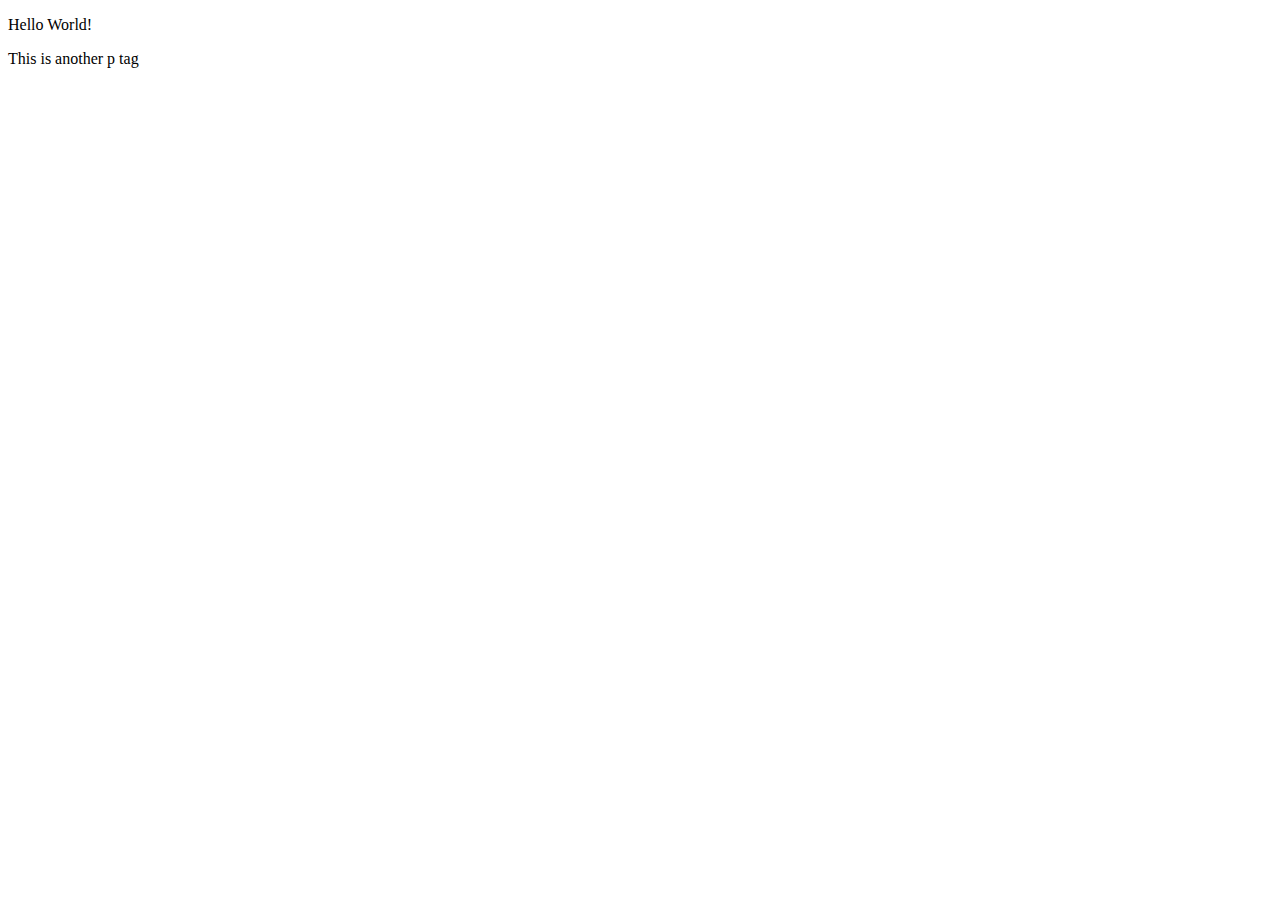
<file: Day1/index.html>
<!DOCTYPE html>
<html>
  <head>
    <script src="jquery-1.12.3.min.js" charset="utf-8"></script>

  </head>
  <body>
    <p>Hello World!</p>
    <p>
      This is another p tag
    </p>
    <div class="container"></div> 
    <script src="app.js" charset="utf-8"></script>

  </body>
</html>



<!-- <p>I like pizza.</p>
<h1 id="title">jQuery Exercises</h1>
<button class="js-tacos">Tacos</button>
<button data-action="do stuff">Do stuff</button> -->
</file>
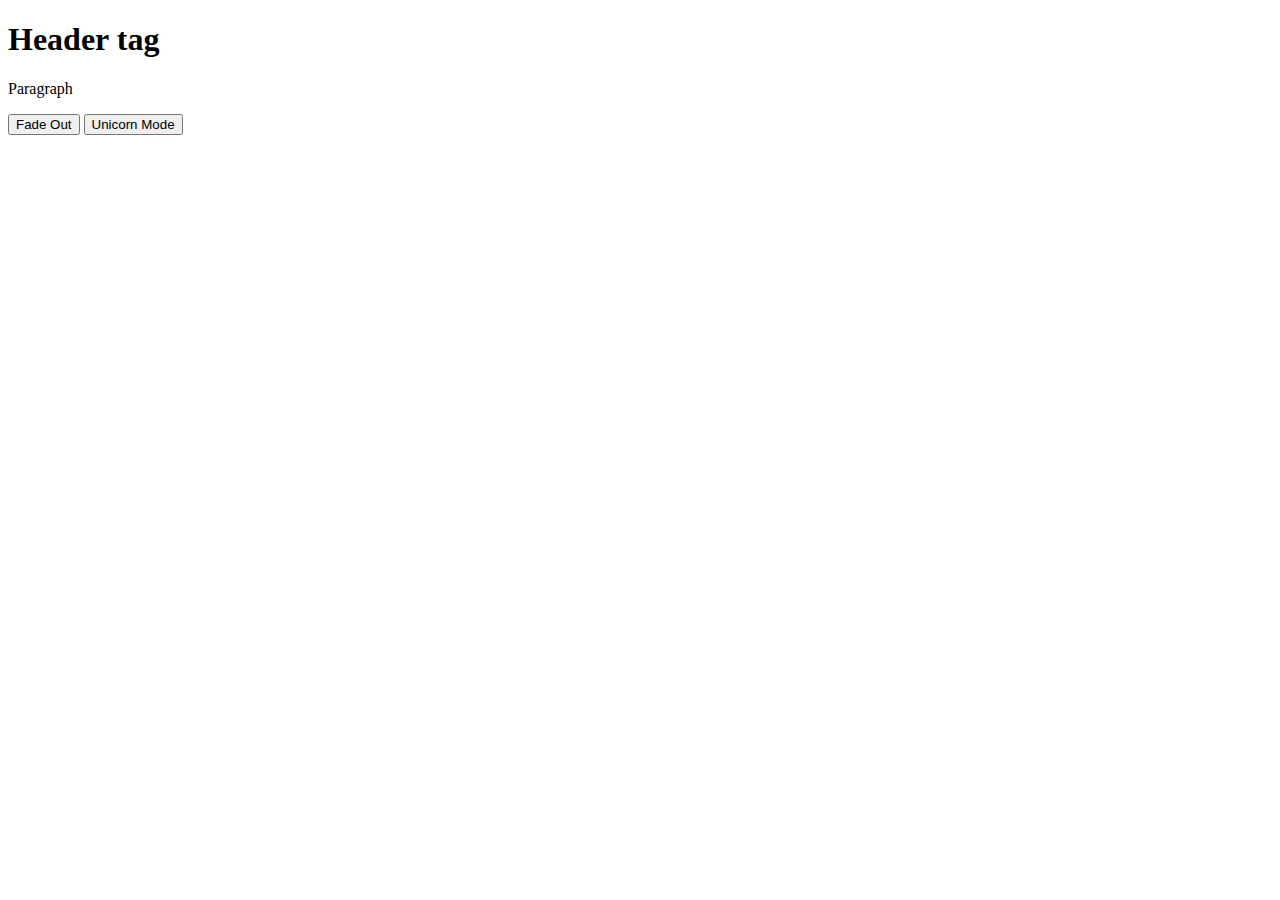
<file: Day2/index.html>
<!DOCTYPE html>
<html>
  <head>
    <meta charset="utf-8">
    <script src="jquery.js" charset="utf-8"></script>
    <script src="app.js" charset="utf-8"></script>
    <title></title>
  </head>
  <body>
    <div class="container">
      <h1>Header tag</h1>
      <p>
        Paragraph
      </p>
    </div>

    <button type="button" name="Fade Out">Fade Out</button>
    <button type="button" name="button">Unicorn Mode</button>
  </body>
</html>
</file>
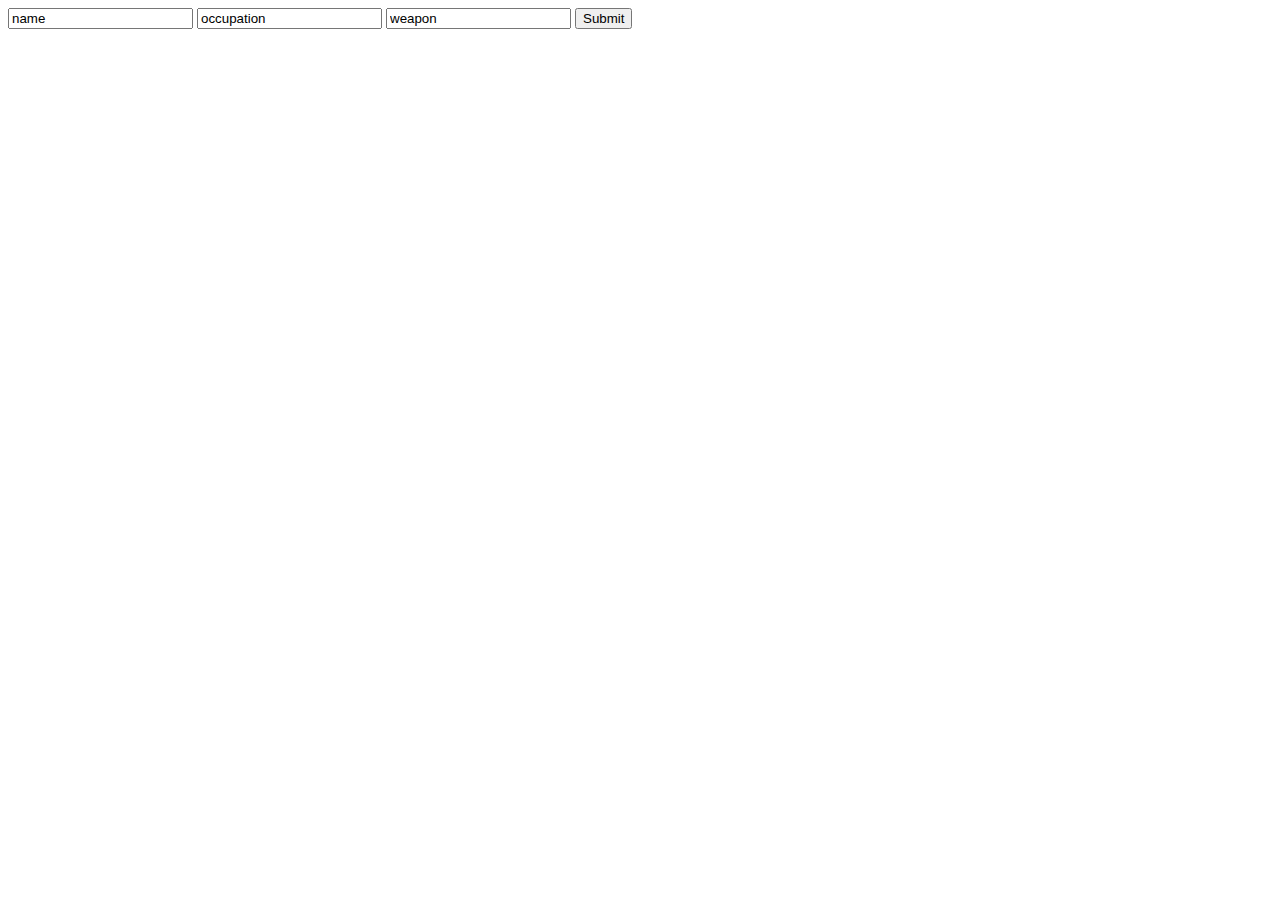
<file: Day3/index.html>
<!DOCTYPE html>
<html>
  <head>
    <meta charset="utf-8">
    <script src="jquery.js" charset="utf-8"></script>
    <script src="app.js" charset="utf-8"></script>
    <title></title>
  </head>
  <body>
    <div class="character"></div>

    <form id="new_character" action="index.html" method="post">
      <input type="text" name="name" value="name">
      <input type="text" name="occupation" value="occupation">
      <input type="text" name="weapon" value="weapon">
      <button class="submit" type="button" name="submit">Submit</button>
    </form>



  </body>
</html>
</file>
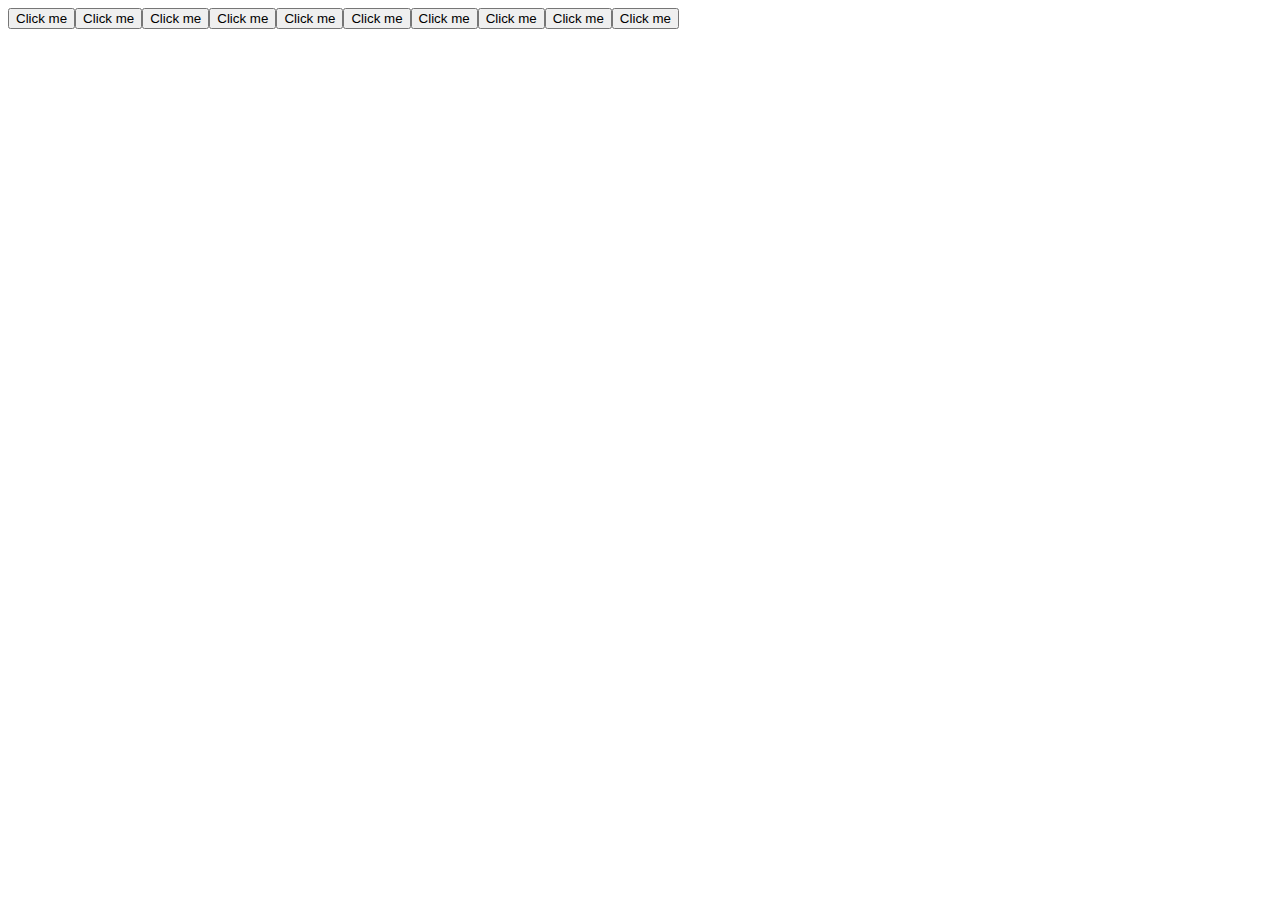
<file: Day4/index.html>
<!DOCTYPE html>
<html>
  <head>
    <meta charset="utf-8">
    <script src="jquery.js" charset="utf-8"></script>
    <script src="app.js" charset="utf-8"></script>
    <title></title>
  </head>
  <body>
    <div class="container"></div>
  </body>
</html>
</file>
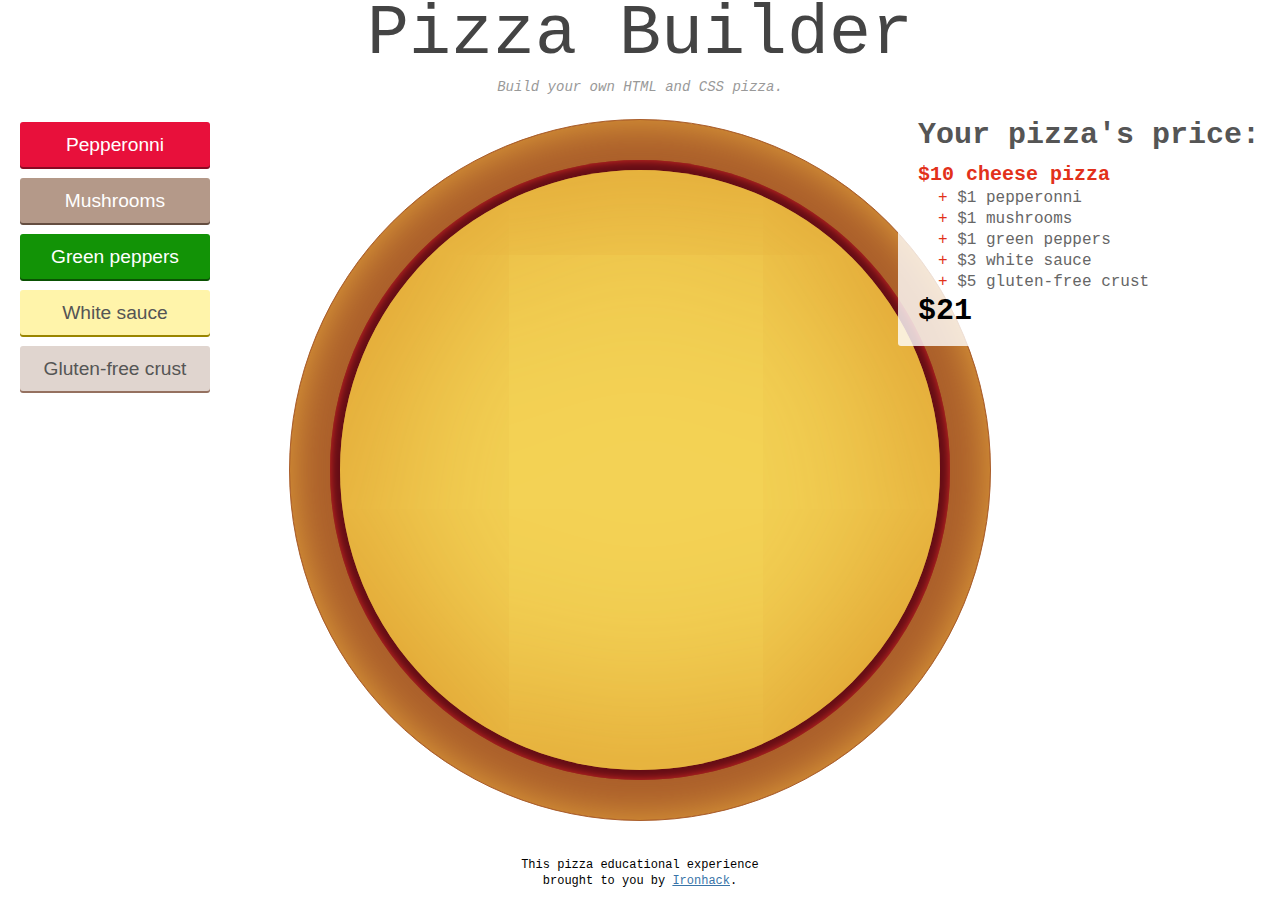
<file: Day1/PairProgrammingPizza/index.html>
<!doctype html>
<html>
  <head>
    <title>Pizza Builder</title>
    <link rel="stylesheet" href="pizza.css">
  </head>

  <body>
    <!-- Begin Header -->
    <header>
      <h1>Pizza Builder</h1>
      <p class="description">Build your own HTML and CSS pizza.</p>
    </header>
    <!-- End Header -->

    <!-- Controls -->
    <div class="panel controls">
      <ul>
        <li>
          <button class="btn btn-pepperonni active">Pepperonni</button>
        </li>
        <li>
          <button class="btn btn-mushrooms active">Mushrooms</button>
        </li>
        <li>
          <button class="btn btn-green-peppers active">Green peppers</button>
        </li>
        <li>
          <button class="btn btn-sauce active">White sauce</button>
        </li>
        <li>
          <button class="btn btn-crust active">Gluten-free crust</button>
        </li>
      </ul>
    </div>
    <!-- End Controls -->

    <!-- Price -->
    <aside class="panel price">
      <h2>Your pizza's price</h2>

      <b>$10 cheese pizza</b>
      <ul>
        <li>$1 pepperonni</li>
        <li>$1 mushrooms</li>
        <li>$1 green peppers</li>
        <li>$3 white sauce</li>
        <li>$5 gluten-free crust</li>
      </ul>
      <strong id="total">$21</strong>
    </aside>
    <!-- End Price -->

    <!-- Begin Pizza -->
    <div id="pizza">
      <section class="green-pepper one"></section>
      <section class="green-pepper two"></section>
      <section class="green-pepper three"></section>
      <section class="green-pepper four"></section>
      <section class="green-pepper five"></section>
      <section class="green-pepper six"></section>
      <section class="green-pepper seven"></section>
      <section class="green-pepper eight"></section>
      <section class="green-pepper nine"></section>
      <section class="green-pepper ten"></section>

      <section class="green-pepper eleven"></section>
      <section class="green-pepper twelve"></section>
      <section class="green-pepper thirteen"></section>
      <section class="green-pepper fourteen"></section>
      <section class="green-pepper fifteen"></section>
      <section class="green-pepper sixteen"></section>
      <section class="green-pepper seventeen"></section>
      <section class="green-pepper eightteen"></section>
      <section class="green-pepper nineteen"></section>
      <section class="green-pepper twenty"></section>

      <section class="green-pepper twenty-one"></section>

      <section class="mushroom one">
        <div class="cap">1</div>
        <div class="stem"></div>
      </section>

      <section class="mushroom two">
        <div class="cap">2</div>
        <div class="stem"></div>
      </section>

      <section class="mushroom three">
        <div class="cap">3</div>
        <div class="stem"></div>
      </section>

      <section class="mushroom four">
        <div class="cap">4</div>
        <div class="stem"></div>
      </section>

      <section class="mushroom five">
        <div class="cap">5</div>
        <div class="stem"></div>
      </section>

      <section class="mushroom six">
        <div class="cap">6</div>
        <div class="stem"></div>
      </section>

      <section class="mushroom seven">
        <div class="cap">7</div>
        <div class="stem"></div>
      </section>

      <section class="mushroom eight">
        <div class="cap">8</div>
        <div class="stem"></div>
      </section>

      <section class="mushroom nine">
        <div class="cap">9</div>
        <div class="stem"></div>
      </section>

      <section class="mushroom ten">
        <div class="cap">10</div>
        <div class="stem"></div>
      </section>

      <section class="mushroom eleven">
        <div class="cap">11</div>
        <div class="stem"></div>
      </section>

      <section class="mushroom twelve">
        <div class="cap">12</div>
        <div class="stem"></div>
      </section>

      <section class="mushroom thirteen">
        <div class="cap">13</div>
        <div class="stem"></div>
      </section>

      <section class="mushroom fourteen">
        <div class="cap">14</div>
        <div class="stem"></div>
      </section>

      <section class="mushroom fifteen">
        <div class="cap">15</div>
        <div class="stem"></div>
      </section>

      <section class="mushroom sixteen">
        <div class="cap">16</div>
        <div class="stem"></div>
      </section>

      <section class="mushroom seventeen">
        <div class="cap">17</div>
        <div class="stem"></div>
      </section>

      <section class="mushroom eighteen">
        <div class="cap">18</div>
        <div class="stem"></div>
      </section>

      <section class="mushroom nineteen">
        <div class="cap">19</div>
        <div class="stem"></div>
      </section>

      <section class="mushroom twenty">
        <div class="cap">20</div>
        <div class="stem"></div>
      </section>

      <section class="mushroom twenty-one">
        <div class="cap">21</div>
        <div class="stem"></div>
      </section>

      <section class="mushroom twenty-two">
        <div class="cap">22</div>
        <div class="stem"></div>
      </section>

      <section class="mushroom twenty-three">
        <div class="cap">23</div>
        <div class="stem"></div>
      </section>

      <section class="mushroom twenty-four">
        <div class="cap">24</div>
        <div class="stem"></div>
      </section>

      <section class="mushroom twenty-five">
        <div class="cap">25</div>
        <div class="stem"></div>
      </section>

      <section class="mushroom twenty-six">
        <div class="cap">26</div>
        <div class="stem"></div>
      </section>

      <section class="mushroom twenty-seven">
        <div class="cap">27</div>
        <div class="stem"></div>
      </section>

      <section class="mushroom twenty-eight">
        <div class="cap">28</div>
        <div class="stem"></div>
      </section>

      <section class="mushroom twenty-nine">
        <div class="cap">29</div>
        <div class="stem"></div>
      </section>

      <section class="mushroom thirty">
        <div class="cap">30</div>
        <div class="stem"></div>
      </section>

      <section class="mushroom thirty-one">
        <div class="cap">31</div>
        <div class="stem"></div>
      </section>

      <section class="mushroom thirty-two">
        <div class="cap">31</div>
        <div class="stem"></div>
      </section>

      <section class="pep one">1</section>
      <section class="pep two">2</section>
      <section class="pep three">3</section>
      <section class="pep four">4</section>
      <section class="pep five">5</section>
      <section class="pep six">6</section>
      <section class="pep seven">7</section>
      <section class="pep eight">8</section>
      <section class="pep nine">9</section>
      <section class="pep ten">10</section>

      <section class="pep eleven">11</section>
      <section class="pep twelve">12</section>
      <section class="pep thirteen">13</section>
      <section class="pep fourteen">14</section>
      <section class="pep fifteen">15</section>
      <section class="pep sixteen">16</section>
      <section class="pep seventeen">17</section>
      <section class="pep eightteen">18</section>
      <section class="pep nineteen">19</section>
      <section class="pep twenty">20</section>

      <section class="pep twenty-one">21</section>
      <section class="pep twenty-two">22</section>
      <section class="pep twenty-three">23</section>
      <section class="pep twenty-four">24</section>
      <section class="pep twenty-five">25</section>
      <section class="pep twenty-six">26</section>
      <section class="pep twenty-seven">27</section>
      <section class="pep twenty-eight">28</section>
      <section class="pep twenty-nine">29</section>
      <section class="pep thirty">30</section>

      <section class="pep thirty-one">31</section>
      <section class="pep thirty-three">33</section>

      <section class="crust">
        <section class="cheese"></section>
        <section class="sauce"></section>
      </section>


    </div>
    <!-- End Pizza -->

    <!-- Begin Crumbs -->
    <p id="crumbs">&there4;</p>
    <!-- End Crumbs -->

    <!-- Footer -->
    <footer>
      <p>
        This pizza educational experience<br />
        brought to you by
        <a href="http://ironhack.com" target="_blank">Ironhack</a>.
      </p>
    </footer>
    <!-- Footer -->

    <script src="jquery-2.1.4.js"></script>
    <script src="pizza.js"></script>
  </body>
</html>
</file>
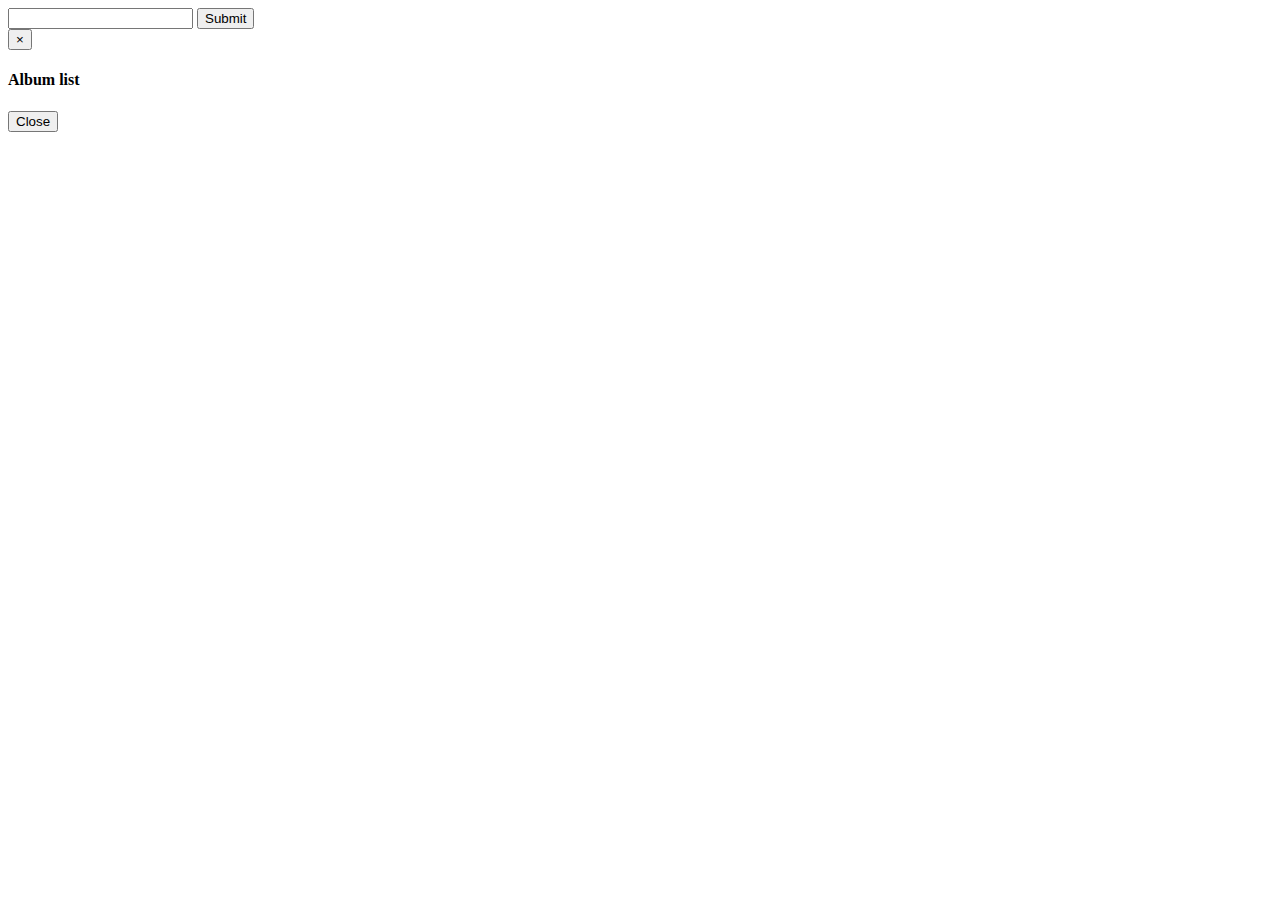
<file: Day3/spotify_artist_search/index.html>
<!DOCTYPE html>
<html>
  <head>
    <meta charset="utf-8">

    <script src="jquery.js" charset="utf-8"></script>
    <script src="https://maxcdn.bootstrapcdn.com/bootstrap/3.3.6/js/bootstrap.min.js" integrity="sha384-0mSbJDEHialfmuBBQP6A4Qrprq5OVfW37PRR3j5ELqxss1yVqOtnepnHVP9aJ7xS" crossorigin="anonymous"></script>
    <script src="app.js" charset="utf-8"></script>

    <link rel="stylesheet" href="https://maxcdn.bootstrapcdn.com/bootstrap/3.3.6/css/bootstrap.min.css" integrity="sha384-1q8mTJOASx8j1Au+a5WDVnPi2lkFfwwEAa8hDDdjZlpLegxhjVME1fgjWPGmkzs7" crossorigin="anonymous">
    <link rel="stylesheet" href="style.css">

    <title>Spotify Artist Search</title>
  </head>
  <body>
    <form class="artist_search" action="index.html" method="post">
      <input type="text" name="name" value="" id="nameId">
      <input type="submit">
    </form>

    <div class="container"></div>

    <!-- Modal -->
    <div class="modal fade" id="myModal" tabindex="-1" role="dialog" aria-labelledby="myModalLabel">
      <div class="modal-dialog" role="document">
        <div class="modal-content">
          <div class="modal-header">
            <button type="button" class="close" data-dismiss="modal" aria-label="Close"><span aria-hidden="true">&times;</span></button>
            <h4 class="modal-title" id="myModalLabel">Album list</h4>
          </div>
          <div class="modal-body"></div>
          <div class="modal-footer">
            <button type="button" class="btn btn-default" data-dismiss="modal">Close</button>
          </div>
        </div>
      </div>
    </div>
  </body>
</html>
</file>
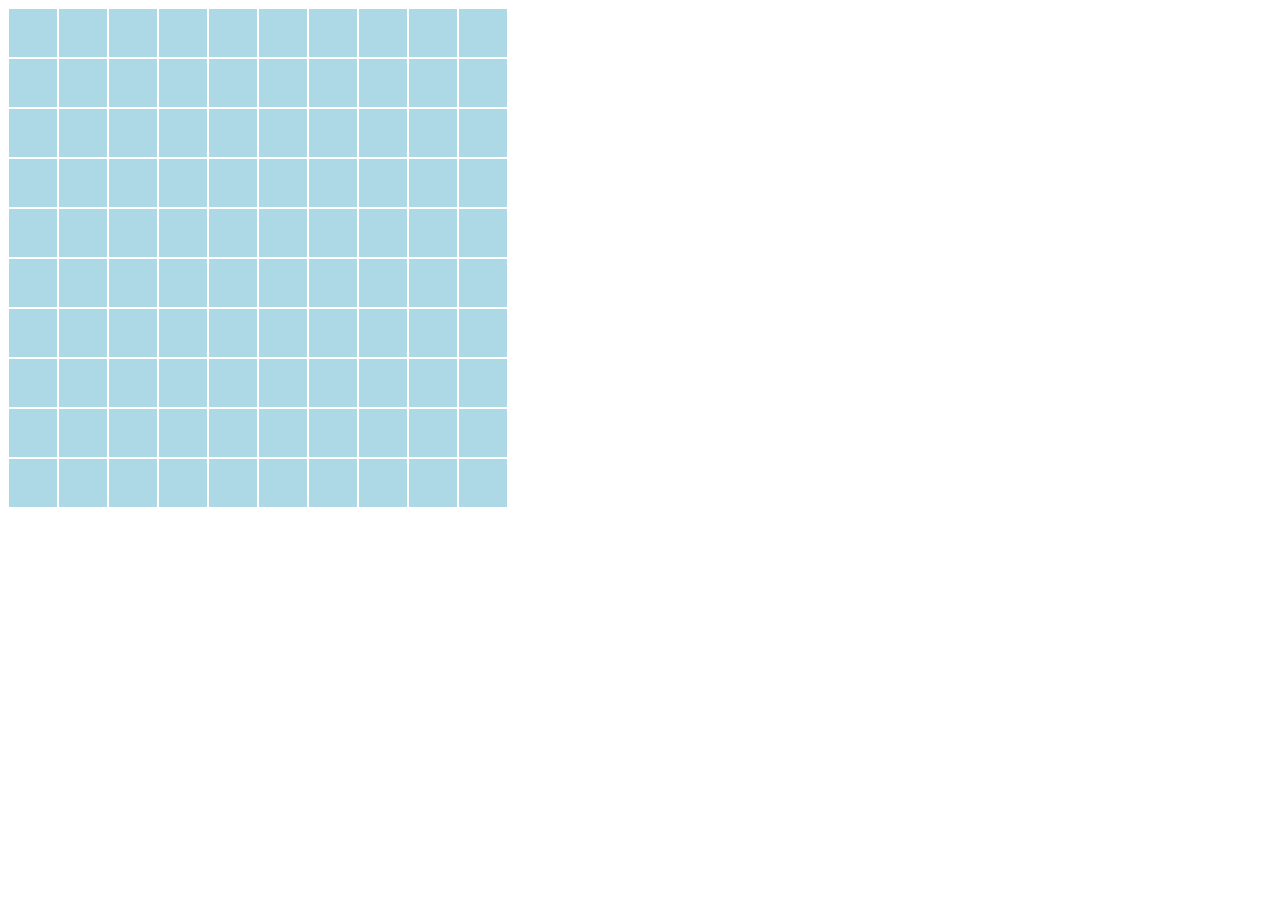
<file: Day1/grid_exercise/js_coding/index.html>
<html>
  <head>
    <script src="jquery.js" charset="utf-8"></script>
    <link rel="stylesheet" href="style.css" media="screen" title="no title" charset="utf-8">
  </head>
  <body>
    <div class="container">
    </div>
    <script src="app.js" charset="utf-8"></script>
  </body>
</html>
</file>
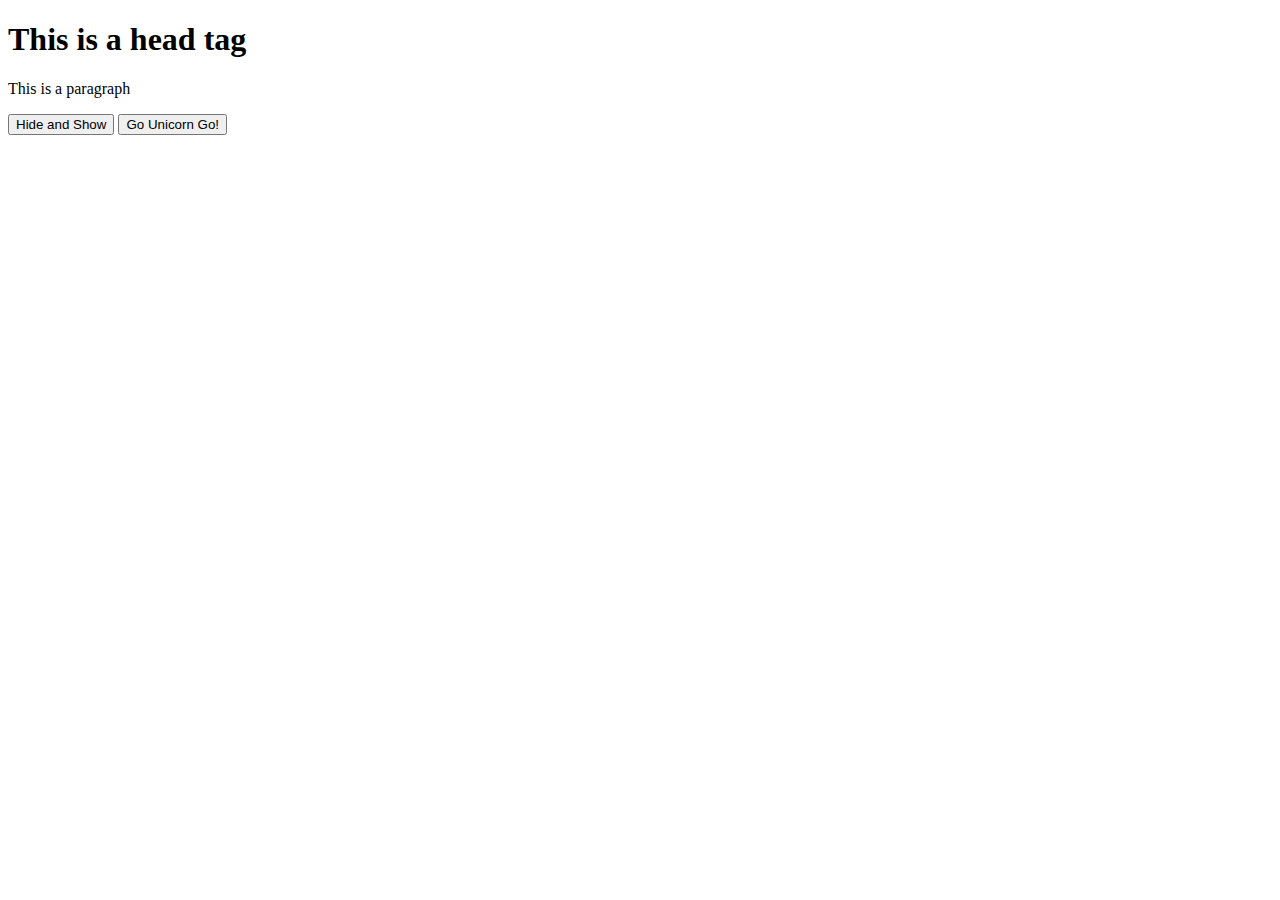
<file: Day2/llorenç_index_html.html>
<!DOCTYPE html>
<html>
  <head>
    <meta charset="utf-8">
    <script src="jquery.js" charset="utf-8"></script>
    <script src="app.js" charset="utf-8"></script>
    <title></title>
  </head>
  <body>
    <div class="container">
      <h1>This is a head tag</h1>
      <p>This is a paragraph</p>
    </div>
    <button id="fade-out">
      Hide and Show
    </button>
    <button id="go-unicorn">
      Go Unicorn Go!
    </button>
  </body>
</html>
</file>
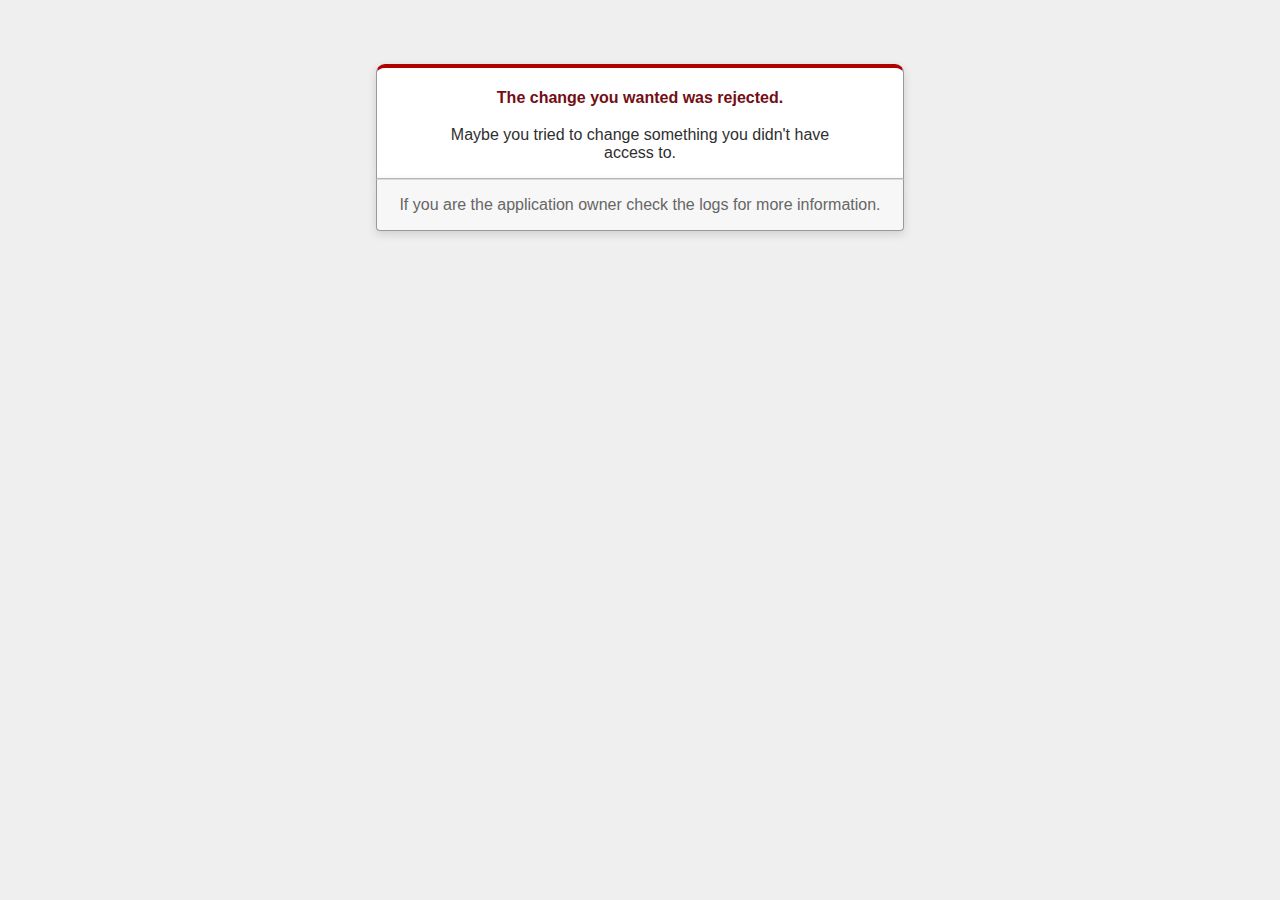
<file: Day4/pokemon_rails/pkmn-components-master/public/422.html>
<!DOCTYPE html>
<html>
<head>
  <title>The change you wanted was rejected (422)</title>
  <meta name="viewport" content="width=device-width,initial-scale=1">
  <style>
  body {
    background-color: #EFEFEF;
    color: #2E2F30;
    text-align: center;
    font-family: arial, sans-serif;
    margin: 0;
  }

  div.dialog {
    width: 95%;
    max-width: 33em;
    margin: 4em auto 0;
  }

  div.dialog > div {
    border: 1px solid #CCC;
    border-right-color: #999;
    border-left-color: #999;
    border-bottom-color: #BBB;
    border-top: #B00100 solid 4px;
    border-top-left-radius: 9px;
    border-top-right-radius: 9px;
    background-color: white;
    padding: 7px 12% 0;
    box-shadow: 0 3px 8px rgba(50, 50, 50, 0.17);
  }

  h1 {
    font-size: 100%;
    color: #730E15;
    line-height: 1.5em;
  }

  div.dialog > p {
    margin: 0 0 1em;
    padding: 1em;
    background-color: #F7F7F7;
    border: 1px solid #CCC;
    border-right-color: #999;
    border-left-color: #999;
    border-bottom-color: #999;
    border-bottom-left-radius: 4px;
    border-bottom-right-radius: 4px;
    border-top-color: #DADADA;
    color: #666;
    box-shadow: 0 3px 8px rgba(50, 50, 50, 0.17);
  }
  </style>
</head>

<body>
  <!-- This file lives in public/422.html -->
  <div class="dialog">
    <div>
      <h1>The change you wanted was rejected.</h1>
      <p>Maybe you tried to change something you didn't have access to.</p>
    </div>
    <p>If you are the application owner check the logs for more information.</p>
  </div>
</body>
</html>
</file>
<file: Day1/PairProgrammingPizza/pizza.css>
html, body, div, span, applet, object, iframe,
h1, h2, h3, h4, h5, h6, p, blockquote, pre,
a, abbr, acronym, address, big, cite, code,
del, dfn, em, font, img, ins, kbd, q, s, samp,
small, strike, sub, sup, tt, var,
dl, dt, dd, ol, ul, li,
fieldset, form, label, legend,
table, caption, tbody, tfoot, thead, tr, th, td,
header, section, footer, article, details {
    margin: 0;
    padding: 0;
    border: 0;
    outline: 0;
    font-weight: inherit;
    font-style: inherit;
    font-size: 100%;
    font-family: inherit;
    vertical-align: baseline;
}
/* remember to define focus styles! */
:focus {
    outline: 0;
}

body {
    line-height: 1;
    color: black;
    background: white;
}

ol, ul {
    list-style: none;
}
/* tables still need 'cellspacing="0"' in the markup */
table {
    border-collapse: separate;
    border-spacing: 0;
}

caption, th, td {
    text-align: left;
    font-weight: normal;
}

blockquote:before, blockquote:after,
q:before, q:after {
    content: "";
}

blockquote, q {
    quotes: "" "";
}

/*--- HTML5 -----*/
header, nav, details, section, aside, footer {
    display: block;
}

body {
    font-family: 'Courier', 'Courier New', Serif;
    max-width: 750px;
    margin: 0 auto;
}

/*
 * Buttons from:
 * http://codepen.io/TeshaR/pen/cdugG?editors=110
 */
.btn {
  float: left;
  position: relative;
  top: 0;
  cursor: pointer;
  border: none;
  border-radius: 3px;
  margin: 0 7px 11px 0;
  padding: 0 20px;
  text-align: center;

  /* Smoothing out hover using css3 transitions, if not, the pressed button effect looks a bit hard */
  transition: all 0.2s ease;

  /* Size */
  line-height: 45px;
  width: 100%;
  height: 45px;
  font-size: 120%;

  /* Colors */
  background: #f7f7f7;
  box-shadow: 0 6px rgba(0, 0, 0, 0.2);
  color: #888;
}

.btn:hover {
  background: #e6e6e6;
  box-shadow: 0 5px #aaa;
  color: #888;
}

/* Imitate a pressed effect for buttons */
.btn:active {
  top: 5px;
  box-shadow: none;
}

/*------ Header -----*/
header {
    text-align: center;
}

h1 {
    font-size: 70px;
    color: #444;
    margin-bottom: 10px
}

p.description {
    font-size: 14px;
    color: #999;
    font-style: italic;
    margin: 0 0 25px 0;
    padding: 0 5px;
}

#pizza {
    margin: 15px auto;
    width: 702px;
    height: 702px;
    overflow: hidden;
    position: relative;
}

/*------ Panels -----*/

.panel {
    position: absolute;
    top: 100px;
    z-index: 42;
    padding: 20px;
    border-radius: 3px;
    background-color: rgba(255, 255, 255, 0.8);
}


/*------ Controls -----*/
.controls {
    left: 0;
}

.btn-pepperonni {
  background: #e8103b;
  box-shadow: 0 6px #890923;
  color: #fff;
}

.btn-pepperonni:hover {
  background: #c80e33;
  box-shadow: 0 5px #69071b;
  color: #fff;
}

.btn-pepperonni.active {
  top: 2px;
  box-shadow: 0 2px #890923;
}

.btn-pepperonni.active:hover {
  box-shadow: 0 2px #69071b;
}

.btn-pepperonni:active,
.btn-pepperonni.active:active {
  top: 5px;
  box-shadow: none;
}

.btn-mushrooms {
  background: #b49989;
  box-shadow: 0 6px #644d40;
  color: #fff;
}

.btn-mushrooms:hover {
  background: #a78774;
  box-shadow: 0 5px #503d33;
  color: #fff;
}

.btn-mushrooms.active {
  top: 2px;
  box-shadow: 0 2px #644d40;
}

.btn-mushrooms.active:hover {
  box-shadow: 0 2px #503d33;
}

.btn-mushrooms:active,
.btn-mushrooms.active:active {
  top: 5px;
  box-shadow: none;
}

.btn-green-peppers {
  background: #129306;
  box-shadow: 0 6px #0a5203;
  color: #fff;
}

.btn-green-peppers:hover {
  background: #0e7205;
  box-shadow: 0 5px #063102;
  color: #fff;
}

.btn-green-peppers.active {
  top: 2px;
  box-shadow: 0 2px #0a5203;
}

.btn-green-peppers.active:hover {
  box-shadow: 0 2px #063102;
}

.btn-green-peppers:active,
.btn-green-peppers.active:active {
  top: 5px;
  box-shadow: none;
}

.btn-sauce {
  background: #fff4aa;
  box-shadow: 0 6px #998500;
  color: #555;
}

.btn-sauce:hover {
  background: #fff088;
  box-shadow: 0 5px #776800;
  color: #555;
}

.btn-sauce.active {
  top: 2px;
  box-shadow: 0 2px #998500;
}

.btn-sauce.active:hover {
  box-shadow: 0 2px #776800;
}

.btn-sauce:active,
.btn-sauce.active:active {
  top: 5px;
  box-shadow: none;
}

.btn-crust {
  background: #e0d5cf;
  box-shadow: 0 6px #957160;
  color: #555;
}

.btn-crust:hover {
  background: #d3c3bb;
  box-shadow: 0 5px #816253;
  color: #555;
}

.btn-crust.active {
  top: 2px;
  box-shadow: 0 2px #957160;
}

.btn-crust.active:hover {
  box-shadow: 0 2px #816253;
}

.btn-crust:active,
.btn-crust.active:active {
  top: 5px;
  box-shadow: none;
}


/*------ Price -----*/
.price {
  right: 0;
}

.price h2 {
  font-size: 30px;
  font-weight: bold;
  color: #555;
  margin-bottom: 15px;
}

.price h2:after {
  content: ':';
}

.price b {
  font-size: 20px;
  color: #e2311a;
}

.price li {
  margin: 5px 20px 0;
  color: #666;
}

.price li:before {
  content: '+ ';
  color: #e2311a;
}

.price strong {
  font-size: 30px;
  display: block;
  margin-top: 6px;
}

/*--- Crust & Sauce ---*/
.crust {
    width: 700px;
    height: 700px;
    border-radius: 800px;
    background: #ab5f2b;
    box-shadow: inset 0 0 40px #e5a53b;
    border: 1px solid #ab5f2b;
}

.crust-gluten-free {
  width: 700px;
  height: 700px;
  border-radius: 800px;
  background-color: #e0d5cf;
  box-shadow: inset 0 0 40px #d3c3bb;
}

.sauce {
    position: absolute;
    width: 620px;
    height: 620px;
    border-radius: 720px;
    background: #640d15;
    margin: 40px 0 0 40px;
    box-shadow: inset 0 0 10px #dd2f25;
}

.sauce-white {
  position: absolute;
  width: 620px;
  height: 620px;
  border-radius: 720px;
  background: #fff4aa;
  margin: 40px 0 0 40px;
  box-shadow: inset 0 0 10px #fff4aa;
}

.cheese {
    position: absolute;
    width: 600px;
    height: 600px;
    border-radius: 700px;
    background: #f3d255;
    margin: 50px 0 0 50px;
    z-index: 10;
    box-shadow: inset 0 0 200px #d88e24;
}


/*--- Pepperoni ---*/
#pepperoni section:nth-child(7) {
    -moz-transform: rotate(12deg) translate(-4px, -600px);
    -webkit-transform: rotate(12deg) translate(-4px, -600px);
    -o-transform: rotate(12deg) translate(-4px, -600px);
    transform: rotate(12deg) translate(-4px, -600px);
}

.pep {
    position: absolute;
    width: 80px;
    height: 70px;
    border-radius: 60px;
    background: #b3241c;
    z-index: 15;
    font-size: 2em;
    text-align: center;
    padding-top: 10px;
    box-shadow: inset 0 0 85px #711712;
    border: 2px solid #871b15;
    text-indent: -9999px;
    color: #fff;
    display: none;
}
/*.pep:hover{
    -moz-transform: scale(1.3);
    -webkit-transform: scale(1.3);
    -o-transform: scale(1.3);
    transform: scale(1.3);
  } */
.pep.one {
    margin: 60px 0 0 305px;
}

.pep.two {
    margin: 75px 0 0 390px;
}

.pep.three {
    margin: 115px 0 0 470px;
}

.pep.four {
    margin: 190px 0 0 525px;
}

.pep.five {
    margin: 275px 0 0 555px;
}

.pep.six {
    margin: 365px 0 0 550px;
}

.pep.seven {
    margin: 450px 0 0 515px;
}

.pep.eight {
    margin: 515px 0 0 450px;
}

.pep.nine {
    margin: 555px 0 0 365px;
}

.pep.ten {
    margin: 560px 0 0 270px;
}

.pep.eleven {
    margin: 560px 0 0 270px;
}

.pep.twelve {
    margin: 524px 0 0 182px;
}

.pep.thirteen {
    margin: 265px 0 0 355px;
}

.pep.fourteen {
    margin: 233px 0 0 445px;
}

.pep.fifteen {
    margin: 467px 0 0 340px;
}

.pep.sixteen {
    margin: 194px 0 0 197px;
}

.pep.seventeen {
    margin: 329px 0 0 458px;
}

.pep.eightteen {
    margin: 461px 0 0 115px;
}

.pep.nineteen {
    margin: 380px 0 0 69px;
}

.pep.twenty {
    margin: 287px 0 0 60px;
}

.pep.twenty-one {
    margin: 197px 0 0 86px;
}

.pep.twenty-two {
    margin: 125px 0 0 141px;
}

.pep.twenty-three {
    margin: 84px 0 0 218px;
}

.pep.twenty-four {
    margin: 150px 0 0 278px;
}

.pep.twenty-five {
    margin: 167px 0 0 374px;
}

.pep.twenty-six {
    margin: 457px 0 0 247px;
}

.pep.twenty-seven {
    margin: 426px 0 0 426px;
}

.pep.twenty-eight {
    margin: 390px 0 0 177px;
}

.pep.twenty-nine {
    margin: 290px 0 0 153px;
}

.pep.thirty {
    margin: 362px 0 0 267px;
}

.pep.thirty-one {
    margin: 270px 0 0 257px;
}

.pep.thirty-three {
    margin: 358px 0 0 365px;
}

/*--- Mushrooms ---*/
.mushroom {
    position: absolute;
    width: 70px;
    height: 75px;
    z-index: 20;
    margin: 200px 0 0 200px;
    text-indent: -9999px;
    display: none;
}

.cap {
    width: 70px;
    height: 35px;
    background: #b49989;
    border-top-left-radius: 100px;
    border-top-right-radius: 100px;
    z-index: 20;
    position: relative;
}

.stem {
    width: 35px;
    height: 35px;
    background: #c3b5ae;
    margin-left: 17px;
    margin-top: -10px;
}

.mushroom.one {
    margin: 367px 0 0 122px;
    -webkit-transform: rotate(22deg);
    -moz-transform: rotate(22deg);
    -o-transform: rotate(22deg);
    transform: rotate(22deg);
}

.mushroom.two {
    margin: 229px 0 0 170px;
    -webkit-transform: rotate(-47deg);
    -moz-transform: rotate(-47deg);
    -o-transform: rotate(-47deg);
    transform: rotate(-47deg);
}

.mushroom.three {
    margin: 307px 0 0 201px;
    -webkit-transform: rotate(15deg);
    -moz-transform: rotate(15deg);
    -o-transform: rotate(15deg);
    transform: rotate(15deg);
}

.mushroom.four {
    margin: 127px 0 0 335px;
    -webkit-transform: rotate(67deg);
    -moz-transform: rotate(67deg);
    -o-transform: rotate(67deg);
    transform: rotate(67deg);
}

.mushroom.five {
    margin: 215px 0 0 340px;
    -webkit-transform: rotate(-86deg);
    -moz-transform: rotate(-86deg);
    -o-transform: rotate(-86deg);
    transform: rotate(-86deg);
}

.mushroom.six {
    margin: 301px 0 0 290px;
    -webkit-transform: rotate(0deg);
    -moz-transform: rotate(0deg);
    -o-transform: rotate(0deg);
    transform: rotate(0deg);
}

.mushroom.seven {
    margin: 417px 0 0 320px;
    -webkit-transform: rotate(-101deg);
    -moz-transform: rotate(-101deg);
    -o-transform: rotate(-101deg);
    transform: rotate(-101deg);
}

.mushroom.eight {
    margin: 507px 0 0 304px;
    -webkit-transform: rotate(289deg);
    -moz-transform: rotate(289deg);
    -o-transform: rotate(289deg);
    transform: rotate(289deg);
}

.mushroom.nine {
    margin: 507px 0 0 381px;
    -webkit-transform: rotate(133deg);
    -moz-transform: rotate(133deg);
    -o-transform: rotate(133deg);
    transform: rotate(133deg);
}

.mushroom.ten {
    margin: 427px 0 0 381px;
    -webkit-transform: rotate(115deg);
    -moz-transform: rotate(115deg);
    -o-transform: rotate(115deg);
    transform: rotate(115deg);
}

.mushroom.eleven {
    margin: 281px 0 0 90px;
    -webkit-transform: rotate(115deg);
    -moz-transform: rotate(115deg);
    -o-transform: rotate(115deg);
    transform: rotate(115deg);
}

.mushroom.twelve {
    margin: 307px 0 0 423px;
    -webkit-transform: rotate(-47deg);
    -moz-transform: rotate(-47deg);
    -o-transform: rotate(-47deg);
    transform: rotate(-47deg);
}

.mushroom.thirteen {
    margin: 440px 0 0 170px;
    -webkit-transform: rotate(115deg);
    -moz-transform: rotate(115deg);
    -o-transform: rotate(115deg);
    transform: rotate(115deg);
}

.mushroom.fourteen {
    margin: 397px 0 0 480px;
    -webkit-transform: rotate(67deg);
    -moz-transform: rotate(67deg);
    -o-transform: rotate(67deg);
    transform: rotate(67deg);
}

.mushroom.fifteen {
    margin: 177px 0 0 451px;
    -webkit-transform: rotate(-86deg);
    -moz-transform: rotate(-86deg);
    -o-transform: rotate(-86deg);
    transform: rotate(-86deg);
}

.mushroom.sixteen {
    margin: 227px 0 0 250px;
    -webkit-transform: rotate(0deg);
    -moz-transform: rotate(0deg);
    -o-transform: rotate(0deg);
    transform: rotate(0deg);
}

.mushroom.seventeen {
    margin: 137px 0 0 231px;
    -webkit-transform: rotate(-101deg);
    -moz-transform: rotate(-101deg);
    -o-transform: rotate(-101deg);
    transform: rotate(-101deg);
}

.mushroom.eighteen {
    margin: 377px 0 0 230px;
    -webkit-transform: rotate(289deg);
    -moz-transform: rotate(289deg);
    -o-transform: rotate(289deg);
    transform: rotate(289deg);
}

.mushroom.nineteen {
    margin: 507px 0 0 381px;
    -webkit-transform: rotate(133deg);
    -moz-transform: rotate(133deg);
    -o-transform: rotate(133deg);
    transform: rotate(133deg);
}

.mushroom.twenty {
    margin: 427px 0 0 381px;
    -webkit-transform: rotate(115deg);
    -moz-transform: rotate(115deg);
    -o-transform: rotate(115deg);
    transform: rotate(115deg);
}

.mushroom.twenty-one {
    margin: 277px 0 0 505px;
    -webkit-transform: rotate(-27deg);
    -moz-transform: rotate(-27deg);
    -o-transform: rotate(-27deg);
    transform: rotate(-27deg);
}

.mushroom.twenty-two {
    margin: 509px 0 0 224px;
    -webkit-transform: rotate(-29deg);
    -moz-transform: rotate(-29deg);
    -o-transform: rotate(-29deg);
    transform: rotate(-29deg);
}

.mushroom.twenty-three {
    margin: 477px 0 0 464px;
    -webkit-transform: rotate(-29deg);
    -moz-transform: rotate(-29deg);
    -o-transform: rotate(-29deg);
    transform: rotate(-29deg);
}

.mushroom.twenty-four {
    margin: 98px 0 0 417px;
    -webkit-transform: rotate(-29deg);
    -moz-transform: rotate(-29deg);
    -o-transform: rotate(-29deg);
    transform: rotate(-29deg);
}

.mushroom.twenty-five {
    margin: 169px 0 0 510px;
    -webkit-transform: rotate(30deg);
    -moz-transform: rotate(30deg);
    -o-transform: rotate(30deg);
    transform: rotate(30deg);
}

.mushroom.twenty-six {
    margin: 66px 0 0 280px;
    -webkit-transform: rotate(-29deg);
    -moz-transform: rotate(-29deg);
    -o-transform: rotate(-29deg);
    transform: rotate(-29deg);
}

.mushroom.twenty-seven {
    margin: 347px 0 0 561px;
    -webkit-transform: rotate(15deg);
    -moz-transform: rotate(15deg);
    -o-transform: rotate(15deg);
    transform: rotate(15deg);
}

.mushroom.twenty-eight {
    margin: 151px 0 0 151px;
    -webkit-transform: rotate(15deg);
    -moz-transform: rotate(15deg);
    -o-transform: rotate(15deg);
    transform: rotate(15deg);
}

.mushroom.twenty-nine {
    margin: 441px 0 0 101px;
    -webkit-transform: rotate(45deg);
    -moz-transform: rotate(45deg);
    -o-transform: rotate(45deg);
    transform: rotate(45deg);
}

.mushroom.thirty {
    margin: 581px 0 0 311px;
    -webkit-transform: rotate(45deg);
    -moz-transform: rotate(45deg);
    -o-transform: rotate(45deg);
    transform: rotate(45deg);
}

.mushroom.thirty-one {
    margin: 224px 0 0 91px;
    -webkit-transform: rotate(0deg);
    -moz-transform: rotate(0deg);
    -o-transform: rotate(0deg);
    transform: rotate(0deg);
}

.mushroom.thirty-two {
    margin: 357px 0 0 342px;
    -webkit-transform: rotate(67deg);
    -moz-transform: rotate(67deg);
    -o-transform: rotate(67deg);
    transform: rotate(67deg);
}


/*--- Green Peppers ---*/
.green-pepper {
    position: absolute;
    width: 20px;
    height: 45px;
    background: #2f5e20;
    box-shadow: 2px 2px 2px rgba(66, 132, 45, .9);
    margin: 250px 0 0 400px;
    z-index: 30;
    display: none;
}

.green-pepper.one {
    margin: 200px 0 0 100px;
    -webkit-transform: rotate(22deg);
    -moz-transform: rotate(22deg);
    -o-transform: rotate(22deg);
    transform: rotate(22deg);
}

.green-pepper.two {
    margin: 450px 0 0 500px;
    -webkit-transform: rotate(-47deg);
    -moz-transform: rotate(-47deg);
    -o-transform: rotate(-47deg);
    transform: rotate(-47deg);
}

.green-pepper.three {
    margin: 195px 0 0 200px;
    -webkit-transform: rotate(115deg);
    -moz-transform: rotate(115deg);
    -o-transform: rotate(115deg);
    transform: rotate(115deg);
}

.green-pepper.four {
    margin: 90px 0 0 300px;
    -webkit-transform: rotate(67deg);
    -moz-transform: rotate(67deg);
    -o-transform: rotate(67deg);
    transform: rotate(67deg);
}

.green-pepper.five {
    margin: 500px 0 0 300px;
    -webkit-transform: rotate(-86deg);
    -moz-transform: rotate(-86deg);
    -o-transform: rotate(-86deg);
    transform: rotate(-86deg);
}

.green-pepper.six {
    margin: 300px 0 0 200px;
    -webkit-transform: rotate(0deg);
    -moz-transform: rotate(0deg);
    -o-transform: rotate(0deg);
    transform: rotate(0deg);
}

.green-pepper.seven {
    margin: 340px 0 0 295px;
    -webkit-transform: rotate(-47deg);
    -moz-transform: rotate(-47deg);
    -o-transform: rotate(-47deg);
    transform: rotate(-47deg);
}

.green-pepper.eight {
    margin: 500px 0 0 150px;
    -webkit-transform: rotate(115deg);
    -moz-transform: rotate(115deg);
    -o-transform: rotate(115deg);
    transform: rotate(115deg);
}

.green-pepper.nine {
    margin: 300px 0 0 100px;
    -webkit-transform: rotate(67deg);
    -moz-transform: rotate(67deg);
    -o-transform: rotate(67deg);
    transform: rotate(67deg);
}

.green-pepper.ten {
    margin: 400px 0 0 200px;
    -webkit-transform: rotate(289deg);
    -moz-transform: rotate(289deg);
    -o-transform: rotate(289deg);
    transform: rotate(289deg);
}

.green-pepper.eleven {
    margin: 300px 0 0 200px;
    -webkit-transform: rotate(0deg);
    -moz-transform: rotate(0deg);
    -o-transform: rotate(0deg);
    transform: rotate(0deg);
}

.green-pepper.twelve {
    margin: 300px 0 0 200px;
    -webkit-transform: rotate(0deg);
    -moz-transform: rotate(0deg);
    -o-transform: rotate(0deg);
    transform: rotate(0deg);
}

.green-pepper.thirteen {
    margin: 300px 0 0 200px;
    -webkit-transform: rotate(0deg);
    -moz-transform: rotate(0deg);
    -o-transform: rotate(0deg);
    transform: rotate(0deg);
}

.green-pepper.fourteen {
    margin: 210px 0 0 300px;
    -webkit-transform: rotate(10deg);
    -moz-transform: rotate(10deg);
    -o-transform: rotate(10deg);
    transform: rotate(10deg);
}

.green-pepper.fifteen {
    margin: 420px 0 0 290px;
    -webkit-transform: rotate(0deg);
    -moz-transform: rotate(0deg);
    -o-transform: rotate(0deg);
    transform: rotate(0deg);
}

.green-pepper.sixteen {
    margin: 150px 0 0 410px;
    -webkit-transform: rotate(50deg);
    -moz-transform: rotate(50deg);
    -o-transform: rotate(50deg);
    transform: rotate(50deg);
}

.green-pepper.seventeen {
    margin: 260px 0 0 510px;
    -webkit-transform: rotate(80deg);
    -moz-transform: rotate(80deg);
    -o-transform: rotate(80deg);
    transform: rotate(80deg);
}

.green-pepper.eightteen {
    margin: 400px 0 0 410px;
    -webkit-transform: rotate(0deg);
    -moz-transform: rotate(0deg);
    -o-transform: rotate(0deg);
    transform: rotate(0deg);
}

.green-pepper.nineteen {
    margin: 280px 0 0 390px;
    -webkit-transform: rotate(150deg);
    -moz-transform: rotate(150deg);
    -o-transform: rotate(150deg);
    transform: rotate(150deg);
}

.green-pepper.twenty {
    margin: 530px 0 0 420px;
    -webkit-transform: rotate(-100deg);
    -moz-transform: rotate(-100deg);
    -o-transform: rotate(-100deg);
    transform: rotate(-100deg);
}

.green-pepper.twenty-one {
    margin: 360px 0 0 540px;
    -webkit-transform: rotate(69deg);
    -moz-transform: rotate(69deg);
    -o-transform: rotate(69deg);
    transform: rotate(69deg);
}

/*------ Footer -----*/
footer {
    margin: 0 0 30px 0;
    padding: 5px;
    font-size: 12px;
    line-height: 16px;
    text-align: center;
}

footer a {
    color: #3974a8;
}

footer a:hover {
    text-decoration: none;
}

#crumbs {
    opacity: 0;
    -webkit-transition: all .3s linear;
}

@media screen and (max-width: 720px) {

    body {
        padding: 25px 0;
    }

    h1 {
        font-size: 50px;
    }

    #pizza {
        margin: -71px auto 87px auto;
        width: 220px;
        height: 220px;
        -webkit-transform: rotate(47deg);
        -moz-transform: rotate(47deg);
        -o-transform: rotate(47deg);
        transform: rotate(47deg);
    }

    #crumbs {
        margin: -60px 0 0 36%;
        position: absolute;
        font-size: 25px;
        z-index: 10000;
        color: #975426;
        opacity: 1;
    }

    footer {
        margin: 70px 0 10px 0;
    }
}
</file>
<file: Day3/spotify_artist_search/style.css>
img {
  width: 100px;
  height: 100px;
}
</file>
<file: Day1/grid_exercise/js_coding/style.css>
.container {
  background-color: #eee;
  height: 500px;
  width: 500px;
}

.cell {
  border: 1px solid white;
  box-sizing: border-box;
  float: left;
  height:  10%;
  width: 10%;
  background-color: lightblue;
}

.active {
  background-color: orange;
}
</file>
